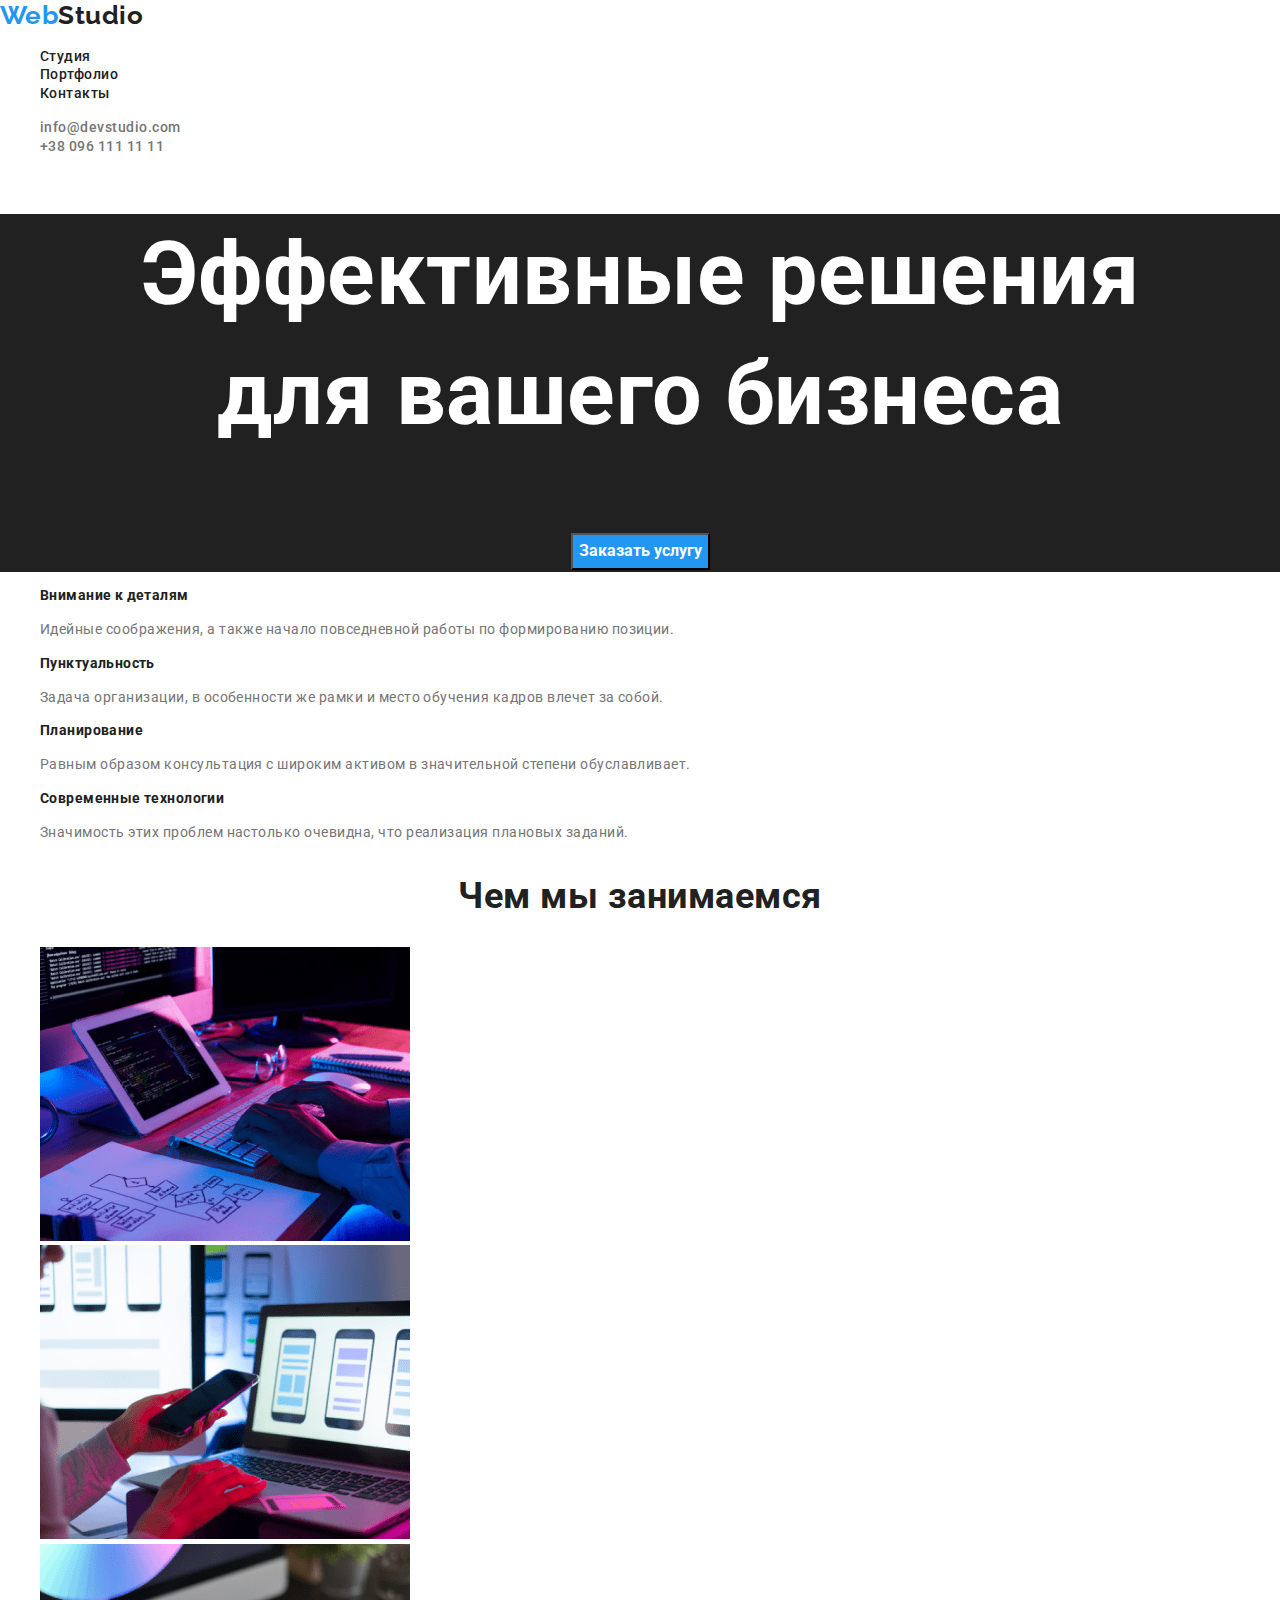
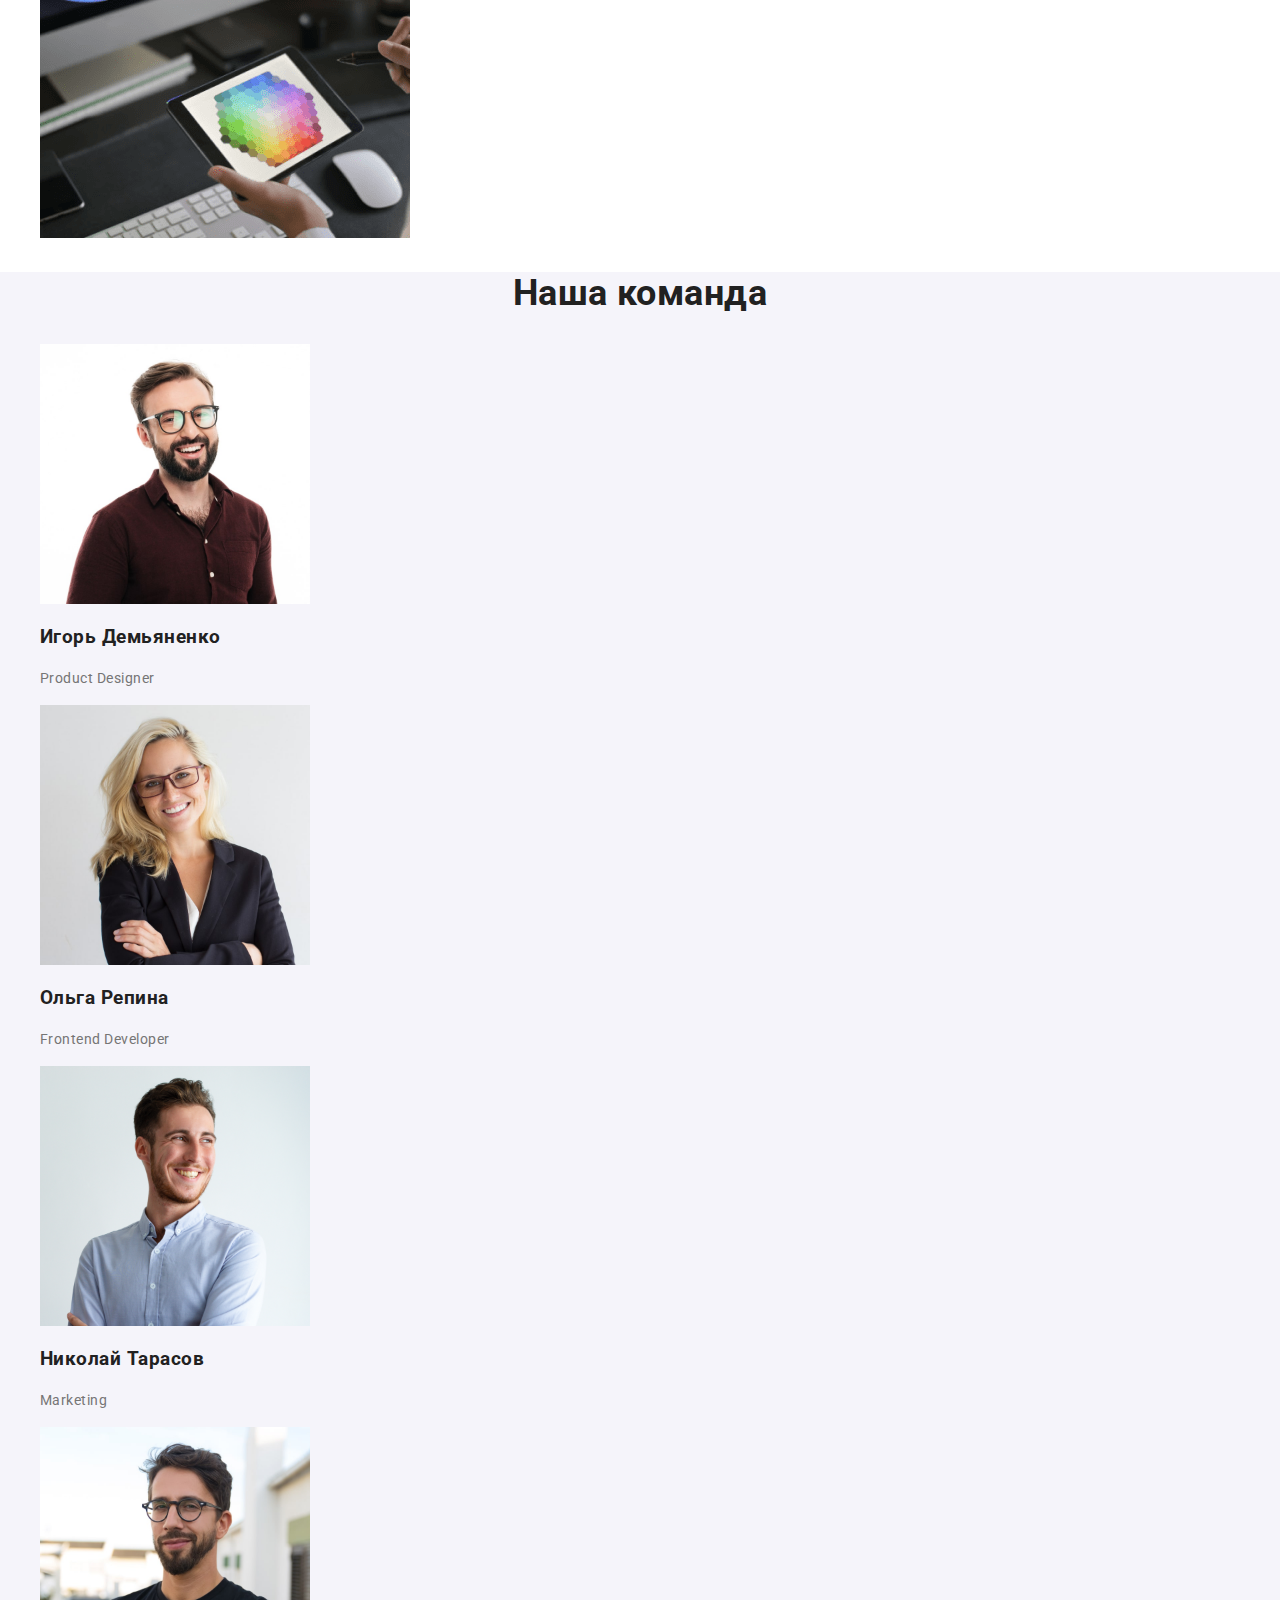
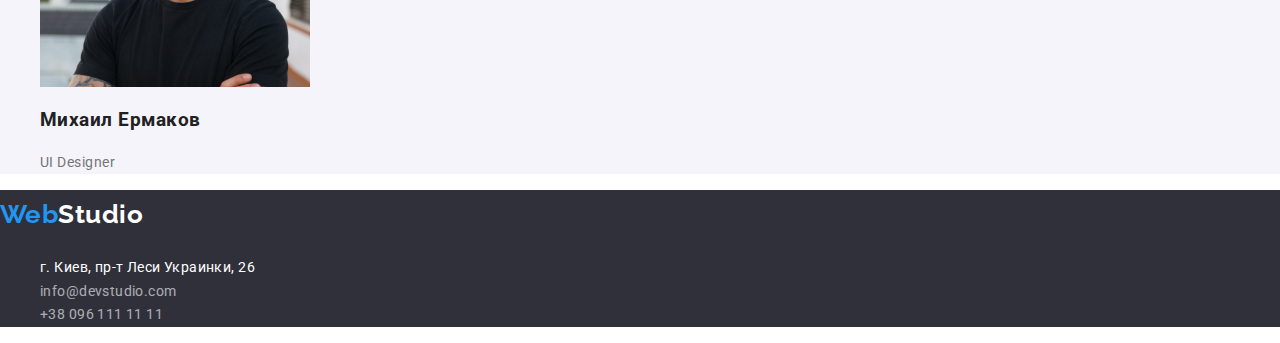
<file: index.html>
<!DOCTYPE html>
<html lang="ru">

<head>
    <meta charset="UTF-8" />
    <meta http-equiv="X-UA-Compatible" content="IE=edge" />
    <meta name="viewport" content="width=device-width, initial-scale=1.0" />
    <title>My page</title>
   
    <link rel="preconnect" href="https://fonts.googleapis.com">
    <link rel="preconnect" href="https://fonts.gstatic.com" crossorigin>
    <link href="https://fonts.googleapis.com/css2?family=Raleway:wght@700&family=Roboto:wght@400;500;700;900&display=swap"
        rel="stylesheet">
        <link rel="stylesheet" href="https://cdnjs.cloudflare.com/ajax/libs/modern-normalize/1.0.0/modern-normalize.min.css" />
    <link rel="stylesheet" href="./css/style.css" />
</head>

<body class="page">
    <!--шапка-->
    <header class="page-header">
        <nav>
            <a href="/" class="logo">
                <span class="logo-web">Web</span><span class="logo-heder">Studio</span></a>
            <ul class="site-nav list">
                <li><a href="" class="link">Студия</a></li>
                <li><a href="./portfolio.html" class="link">Портфолио</a></li>
                <li><a href="" class="link">Контакты</a></li>
            </ul>
        </nav>

        <ul class="auth a">
            <li>
                <span class="auth-link"><a href="mailto:info@devstudio.com">info@devstudio.com</a></span>
            </li>
            <li>
                <span class="auth-link"><a href="tel:+380961111111">+38 096 111 11 11</a></span>
            </li>
        </ul>
    </header>
    <main>
        <!--блок герой-->

        <section class="section">
            <h1 class="section-title">Эффективные решения <br> для вашего бизнеса<br> </h1>
            <button type="button" class="button-primary">Заказать услугу</button>
        </section>

        <!--почему вибирают нас-->
        <section class="section-list">
            <ul>
                <li>
                    <h3 class="title">Внимание к деталям</h3>
                    <p class="paragraph">
                        Идейные соображения, а также начало повседневной работы по
                        формированию позиции.
                    </p>
                </li>
                <li>
                    <h3 class="title">Пунктуальность</h3>
                    <p class="paragraph">
                        Задача организации, в особенности же рамки и место обучения кадров
                        влечет за собой.
                    </p>
                </li>
                <li>
                    <h3 class="title">Планирование</h3>
                    <p class="paragraph">
                        Равным образом консультация с широким активом в значительной
                        степени обуславливает.
                    </p>
                </li>
                <li>
                    <h3 class="title">Современные технологии</h3>
                    <p class="paragraph">
                        Значимость этих проблем настолько очевидна, что реализация
                        плановых заданий.
                    </p>
                </li>
            </ul>
        </section>

        <!--виды услуг-->
        <section class="photo">
            <h2 class="photo-title">Чем мы занимаемся</h2>
            <ul>
                <li>
                    <img src="./img/img-min.png" alt=" веб разроботка " width="370" />
                </li>
                <li>
                    <img src="./img/img(1)-min.png" alt="мобильная разробка" width="370" />
                </li>
                <li>
                    <img src="./img/img(2)-min.png" alt="дизайн продукта" width="370" />
                </li>
            </ul>
        </section>

        <!--наши специалисты-->
        <section class="team">
            <h2 class="team-photo">Наша команда</h2>
            <ul>
                <li>
                    <img src="./img/img1.jpg" alt="фото нашого работника" width="270" />
                    <h3>Игорь Демьяненко</h3>
                    <p lang="en" class="paragraph">Product Designer</p>
                </li>
                <li>
                    <img src="./img/img2.jpg" alt="фото нашого работника" width="270" />
                    <h3>Ольга Репина</h3>
                    <p lang="en" class="paragraph">Frontend Developer</p>
                </li>
                <li>
                    <img src="./img/img3.jpg" alt="фото нашого работника" width="270" />
                    <h3>Николай Тарасов</h3>
                    <p lang="en" class="paragraph">Marketing</p>
                </li>
                <li>
                    <img src="./img/img4.jpg" alt="фото нашого работника" width="270" />
                    <h3>Михаил Ермаков</h3>
                    <p lang="en" class="paragraph">UI Designer</p>
                </li>
            </ul>
        </section>
    </main>

    <!--как найти нас-->
    <footer class="footer">
        <a href="/" class="logo">
            <span class="logo-web">Web</span><span class="logo-footer">Studio</span></a>
        <address class="address">
            <ul>
                <li class="address a">
                    <a class="map"
                        href="https://www.google.com/maps/place/%D0%B1%D1%83%D0%BB.+%D0%9B%D0%B5%D1%81%D0%B8+%D0%A3%D0%BA%D1%80%D0%B0%D0%B8%D0%BD%D0%BA%D0%B8,+26,+%D0%9A%D0%B8%D0%B5%D0%B2,+%D0%A3%D0%BA%D1%80%D0%B0%D0%B8%D0%BD%D0%B0,+02000/@50.4265807,30.5383858,17z/data=!4m13!1m7!3m6!1s0x40d4cf0e033ecbe9:0x57a4dffefec77da0!2z0LHRg9C7LiDQm9C10YHQuCDQo9C60YDQsNC40L3QutC4LCAyNiwg0JrQuNC10LIsINCj0LrRgNCw0LjQvdCwLCAwMjAwMA!3b1!8m2!3d50.4265807!4d30.5383858!3m4!1s0x40d4cf0e033ecbe9:0x57a4dffefec77da0!8m2!3d50.4265807!4d30.5383858">г.
                        Киев, пр-т Леси Украинки, 26</a>
                </li>
                <li class="address-link">
                    <a href="mailto:info@devstudio.com">info@devstudio.com</a>
                </li>
                <li class="address-link">
                    <a href="tel:+380961111111">+38 096 111 11 11</a>
                </li>
            </ul>
        </address>
    </footer>
</body>

</html>
</file>
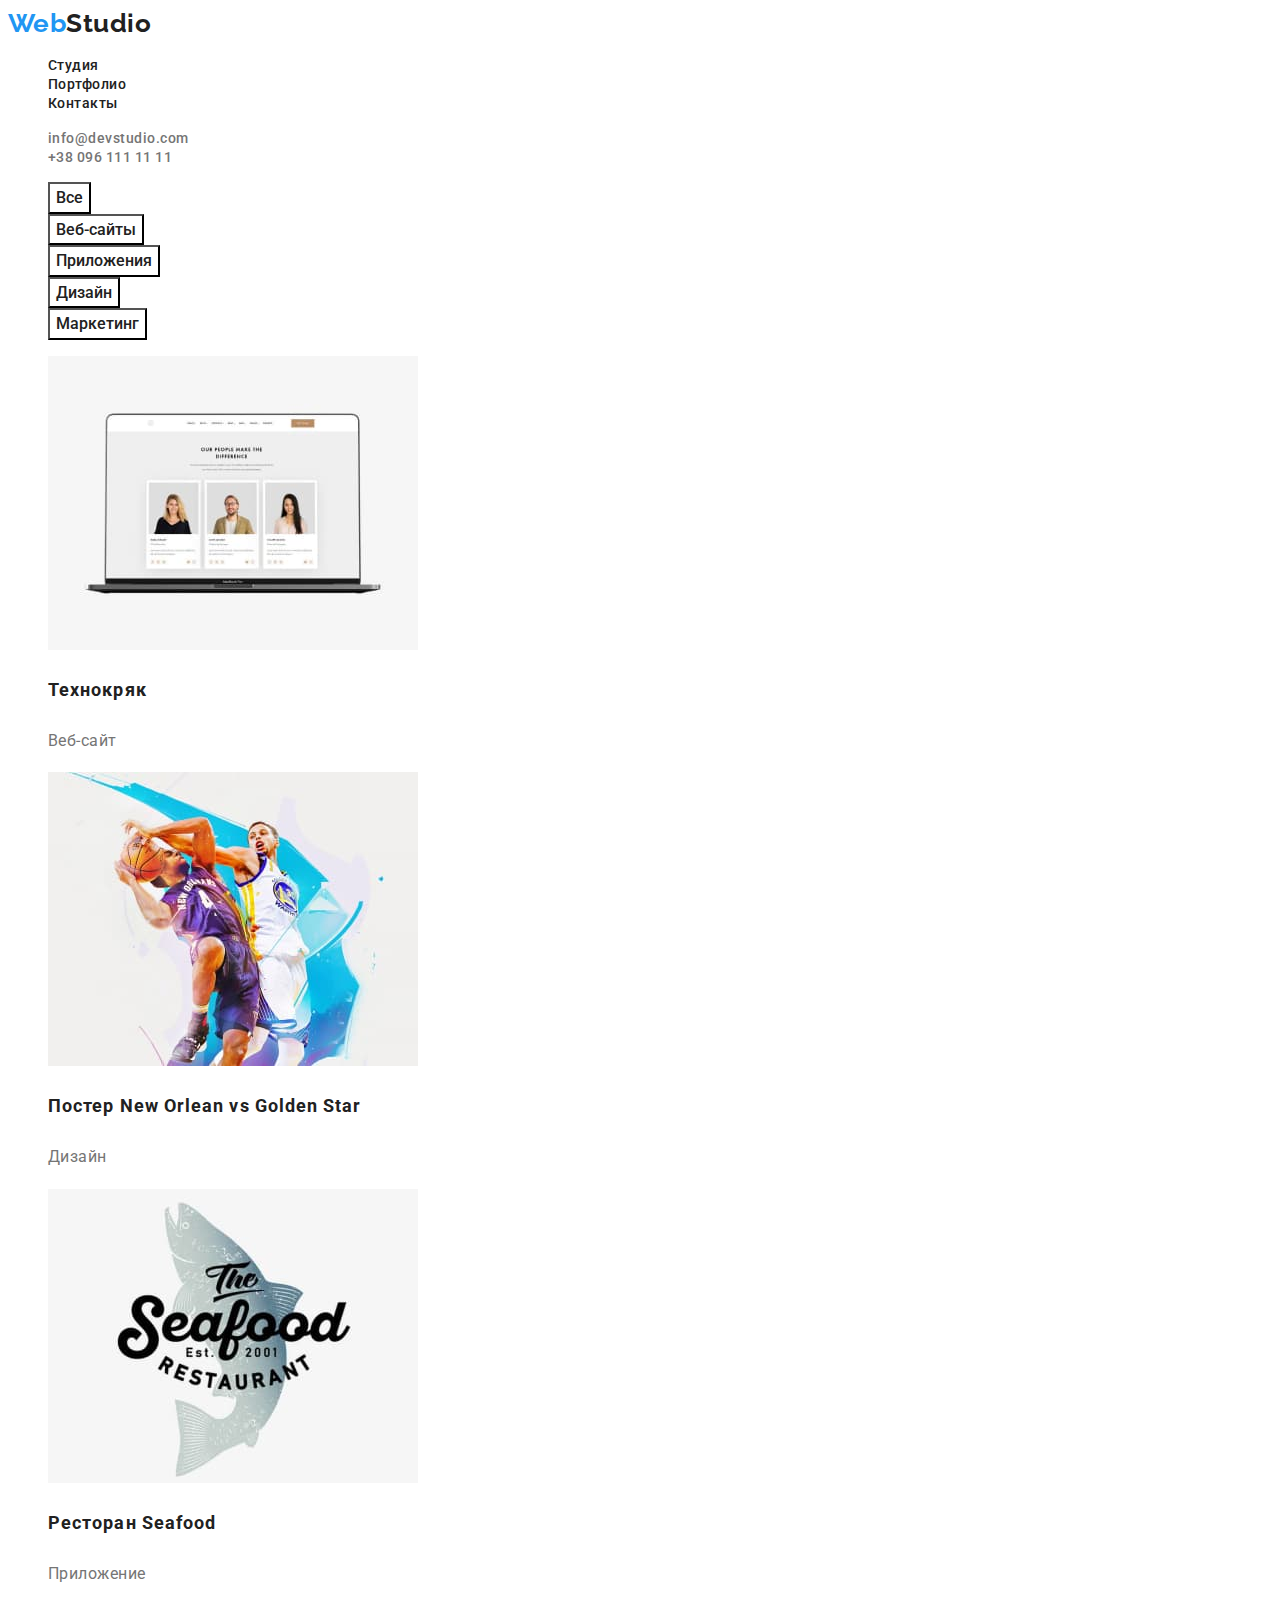
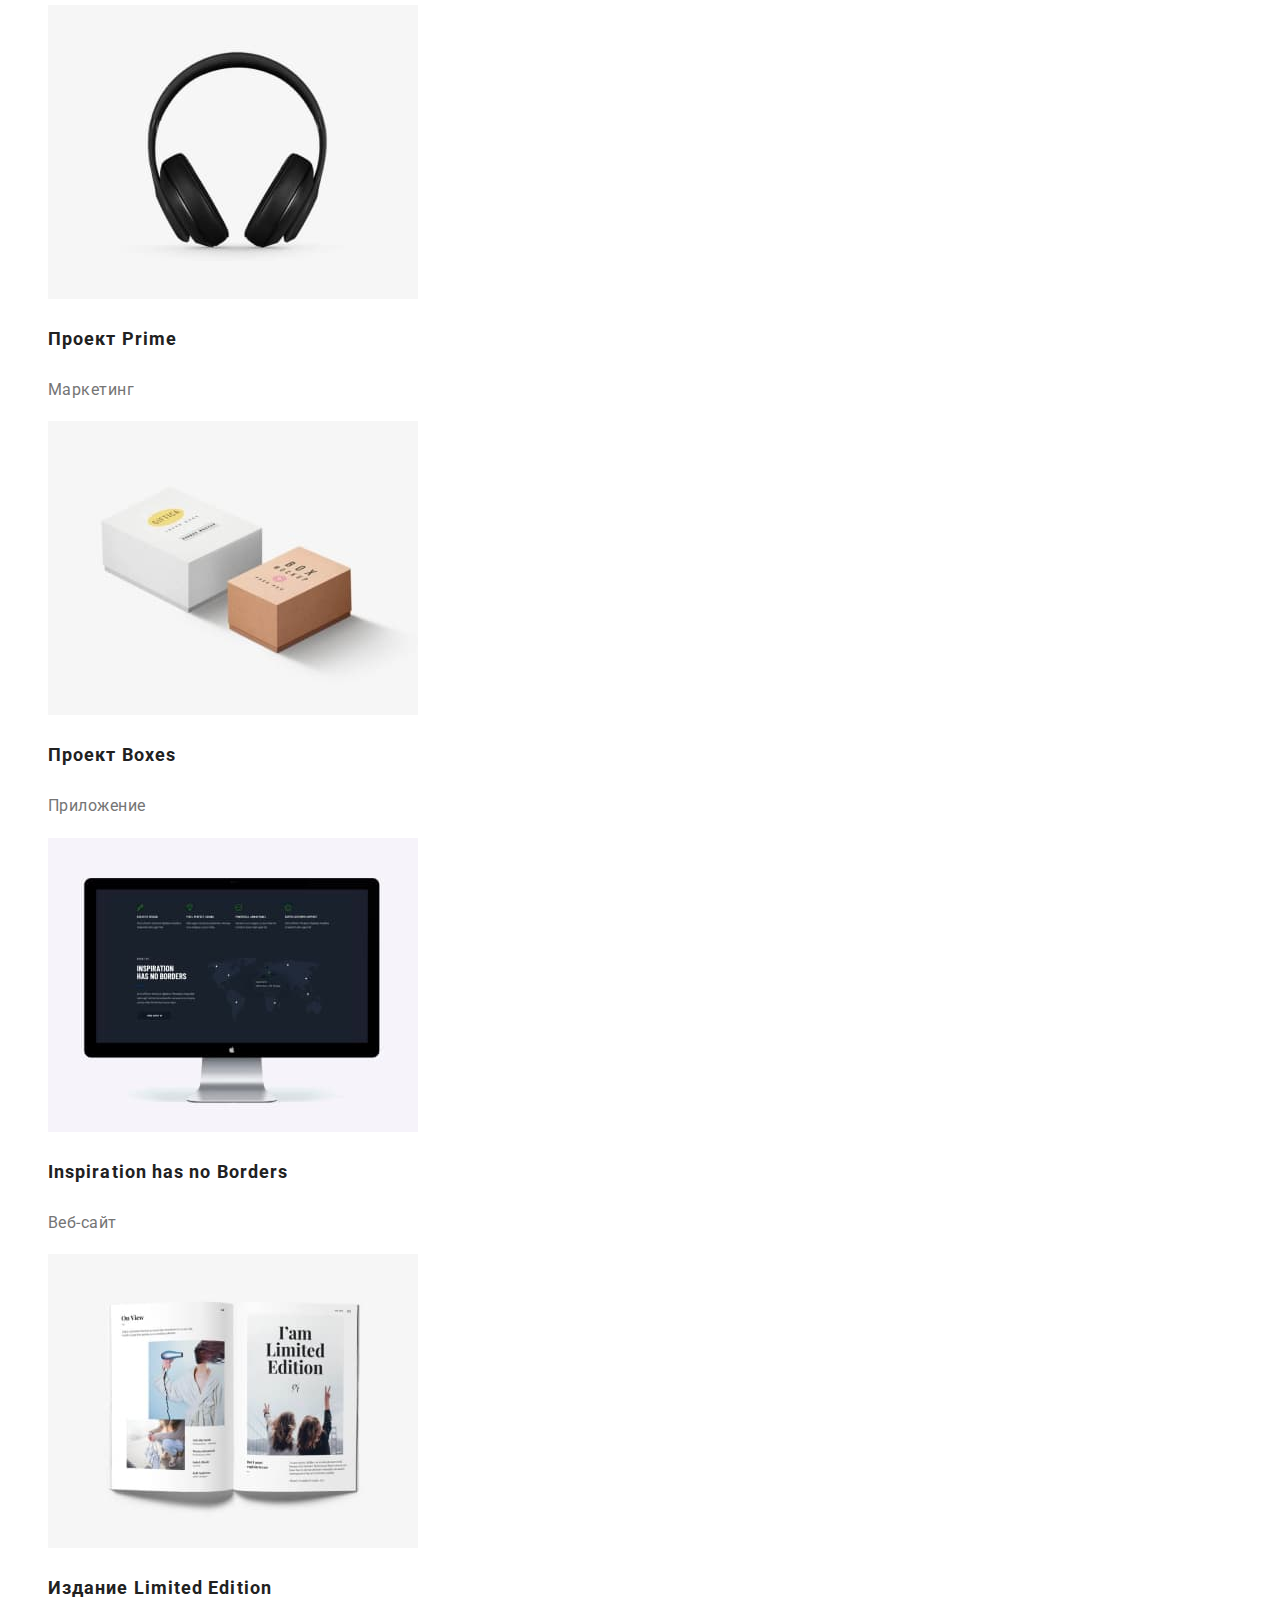
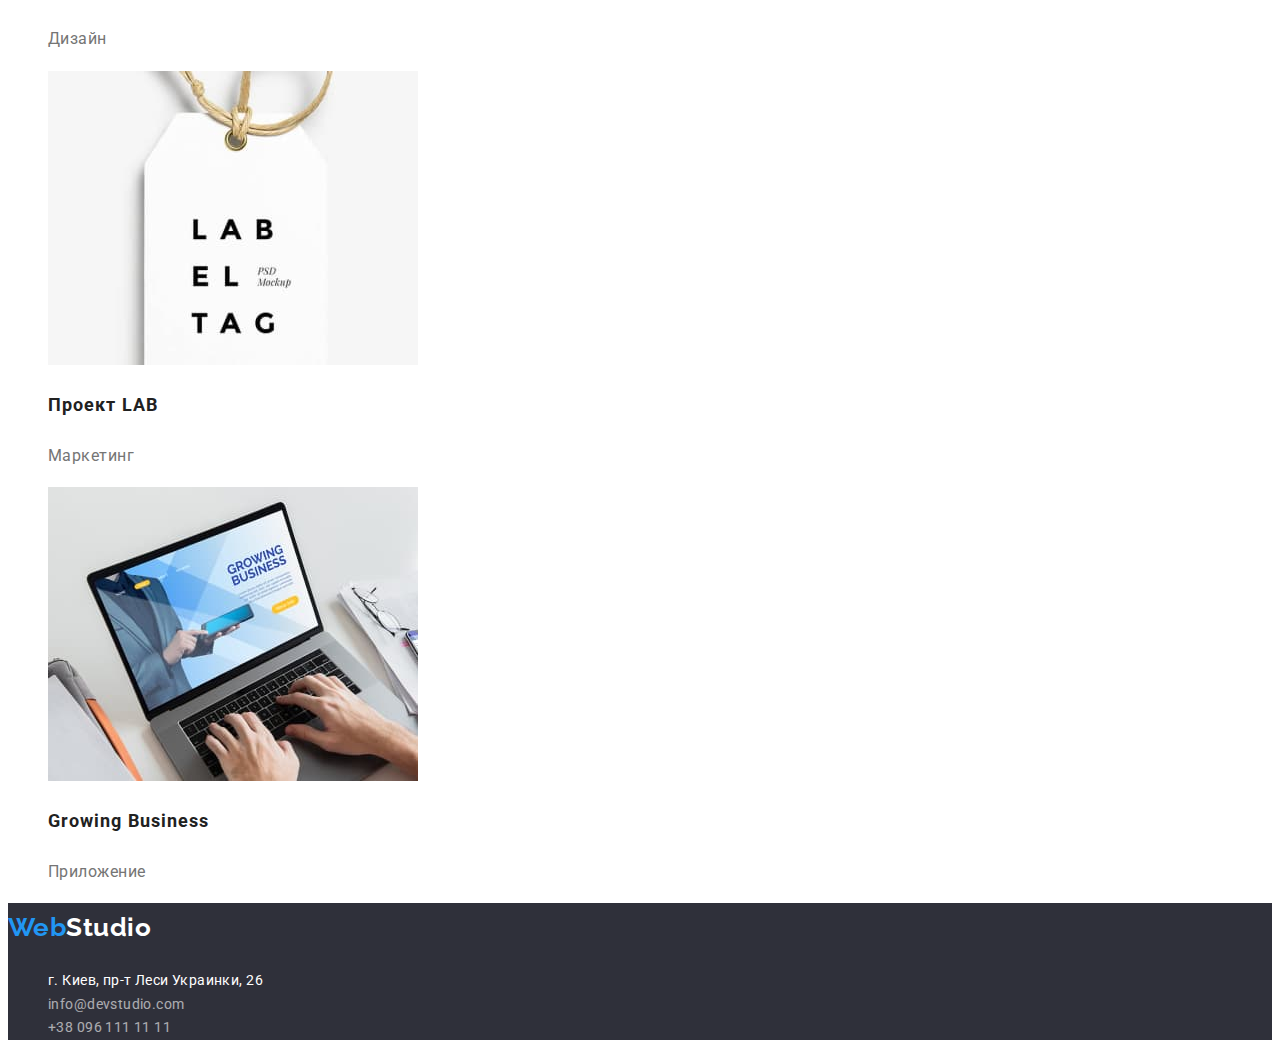
<file: portfolio.html>
<!DOCTYPE html>
<html lang="ru">

<head>
    <meta charset="UTF-8" />
    <meta http-equiv="X-UA-Compatible" content="IE=edge" />
    <meta name="viewport" content="width=device-width, initial-scale=1.0" />
    <title>Portfolio</title>
    <link rel="preconnect" href="https://fonts.googleapis.com">
    <link rel="preconnect" href="https://fonts.gstatic.com" crossorigin>
    <link
        href="https://fonts.googleapis.com/css2?family=Raleway:wght@700&family=Roboto:wght@400;500;700;900&display=swap"
        rel="stylesheet">
    <link rel="stylesheet" href="css/style.css" />
</head>

<body>
    <header class="page-header">
        <nav>
            <a href="./index.html" class="logo">
                <span class="logo-web">Web</span><span class="logo-heder">Studio</span></a>
            <ul class="site-nav list">
                <li><a href="./index.html" class="link">Студия</a></li>
                <li><a href="./portfolio.html" class="link">Портфолио</a></li>
                <li><a href="" class="link">Контакты</a></li>
            </ul>
        </nav>

        <ul class="auth a">
            <li>
                <span class="auth-link"><a href="mailto:info@devstudio.com">info@devstudio.com</a></span>
            </li>
            <li>
                <span class="auth-link"><a href="tel:+380961111111">+38 096 111 11 11</a></span>
            </li>
        </ul>
    </header>
    <main>

        <h1 class="visually-hidden">Фильтр проектов</h1>
        <!--нужно будет спрятать-->
      <section>
          <ul class="button-project">
        <li>
            <button type="button" class="button-item">Все</button>
        </li>
        <li>
            <button type="button" class="button-item">Веб-сайты</button>
        </li>
        <li>
            <button type="button" class="button-item">Приложения</button>
        </li>
        <li>
            <button type="button" class="button-item">Дизайн</button>
        </li>
        <li>
            <button type="button" class="button-item">Маркетинг</button>
        </li>
    </ul>
        
            <ul>
                <li>
                    <a href="">
                        <img src="img/imgportfolio.jpg" alt="фото раздела" width="370" />
                        <h3 class="text">Технокряк</h3>
                        <p class="paragraph-portfolio">Веб-сайт</p>
                    </a>

                </li>

                <li>
                    <a href=""><img src="img/imgportfolio2.jpg" alt="фото раздела" width="370" />
                        <h3 class="text">Постер New Orlean vs Golden Star</h3>
                        <p class="paragraph-portfolio">Дизайн</p>
                    </a>

                </li>

                <li>
                    <a href=""><img src="img/imgportfolio3.jpg" alt="фото раздела" width="370" />
                        <h3 class="text">Ресторан Seafood</h3>
                        <p class="paragraph-portfolio">Приложение</p>
                    </a>

                </li>

                <li>
                    <a href=""><img src="img/imgportfolio4.jpg" alt="фото раздела" width="370" />
                        <h3 class="text">Проект Prime</h3>
                        <p class="paragraph-portfolio">Маркетинг</p>
                    </a>

                </li>

                <li>
                    <a href=""><img src="img/imgportfolio5.jpg" alt="фото раздела" width="370" />
                        <h3 class="text">Проект Boxes</h3>
                        <p class="paragraph-portfolio">Приложение</p>
                    </a>

                </li>

                <li>
                    <a href=""><img src="img/imgportfolio6.jpg" alt="фото раздела" width="370" />
                        <h3 class="text">Inspiration has no Borders</h3>
                        <p class="paragraph-portfolio">Веб-сайт</p>
                    </a>

                </li>

                <li>
                    <a href=""><img src="img/imgportfolio7.jpg" alt="фото раздела" width="370" />
                        <h3 class="text">Издание Limited Edition</h3>
                        <p class="paragraph-portfolio">Дизайн</p>
                    </a>

                </li>

                <li>
                    <a href=""><img src="img/imgportfolio8.jpg" alt="фото раздела" width="370" />
                        <h3 class="text">Проект LAB</h3>
                        <p class="paragraph-portfolio">Маркетинг</p>
                    </a>

                </li>

                <li>
                    <a href=""><img src="img/imgportfolio9.jpg" alt="фото раздела" width="370" />
                        <h3 class="text">Growing Business</h3>
                        <p class="paragraph-portfolio">Приложение</p>
                    </a>

                </li>
            </ul>
        </section>
    </main>
    <footer class="footer">
        <a href="/" class="logo">
            <span class="logo-web">Web</span><span class="logo-footer">Studio</span></a>
        <address class="address">
            <ul>
                <li class="address a">
                    <a
                        href="https://www.google.com/maps/place/%D0%B1%D1%83%D0%BB.+%D0%9B%D0%B5%D1%81%D0%B8+%D0%A3%D0%BA%D1%80%D0%B0%D0%B8%D0%BD%D0%BA%D0%B8,+26,+%D0%9A%D0%B8%D0%B5%D0%B2,+%D0%A3%D0%BA%D1%80%D0%B0%D0%B8%D0%BD%D0%B0,+02000/@50.4265807,30.5383858,17z/data=!4m13!1m7!3m6!1s0x40d4cf0e033ecbe9:0x57a4dffefec77da0!2z0LHRg9C7LiDQm9C10YHQuCDQo9C60YDQsNC40L3QutC4LCAyNiwg0JrQuNC10LIsINCj0LrRgNCw0LjQvdCwLCAwMjAwMA!3b1!8m2!3d50.4265807!4d30.5383858!3m4!1s0x40d4cf0e033ecbe9:0x57a4dffefec77da0!8m2!3d50.4265807!4d30.5383858">г.
                        Киев, пр-т Леси Украинки, 26</a>
                </li>
                <li class="address-link">
                    <a href="mailto:info@devstudio.com">info@devstudio.com</a>
                </li>
                <li class="address-link">
                    <a href="tel:+380961111111">+38 096 111 11 11</a>
                </li>
            </ul>
        </address>
    </footer>
</body>

</html>
</file>
<file: css/style.css>
/*основной цвет текста #757575 */
  /* второй цвет текста: #212121 */
  /*цвет веб текста #2196F3*/
  /*цевт в блоке герой текста #ffffff */
  /* цвет акцент   #2196F3; */
  /*  цвет фона 1 #2F303A */
  /*  цвет фона 2 #E5E5E5 */
  /* цвет фона 3 #F5F4FA */
 :root{
     --primary-text-color:#757575;
     --title-text-color:#212121;
     --accent-color:#2196F3;
     --color-color: #ffffff;
     --background-color:#2F303A;
 }
 
 a {
    text-decoration: none;
 } 
 
 body {   
 background-color:var(--color-color);
 color: var(--primary-text-color);
 font-family : Roboto, Raleway, sans-serif;
 letter-spacing : 0.03em;
 }

h1,
h2,
h3{ 
    font-family: Roboto;
    color: #212121;
}
 
 ul{
     list-style: none;
 }

.logo-web{
     color: var(--accent-color);
        font-family: 'Raleway';
        font-style: normal;
        font-weight: 700;
        font-size: 26px;
        line-height: 1.19;
    }
.logo-heder{
    color:var(--title-text-color) ;

    font-family: 'Raleway';
        font-style: normal;
        font-weight: 700;
        font-size: 26px;
        line-height: 1.19;
      
}
 /* site-nav */
 .site-nav .link {
     color: var(--title-text-color);

        font-weight: 500;
        font-size: 14px;
        line-height: 1.14;
        
 }

 .site-nav .link:hover,
 .site-nav .link:focus{
     color: var(--accent-color)
 }
 .auth a {
    color:var(--primary-text-color);

        font-weight: 500;
        font-size: 14px;
        line-height: 1.14;
        

 }
 .auth-link:hover,
 .auth-link:focus {
     color: var(--accent-color)
 }


 /*блок герой*/
 .section{
     background-color: var(--title-text-color);
     color: var(--color-color);

     font-weight: 900;
     font-size: 44px;
     line-height: 1.36;
     text-align: center;
 }
 .section-title{
     color: var(--color-color);
 }
 .button-primary{  
            display: inline-block;
            cursor: pointer;
            color: var(--color-color);
            background-color: var(--accent-color);
            font-family: 'Roboto';
            font-weight: 700;
            font-size: 16px;
            line-height: 1.9;
        }
 .button-primary:hover,
 .button-primary:focus{color: var(--title-text-color);
    background-color: var(--color-color);

 }
     
     
 

 
 /*почему вибирают нас*/
  .section-list .title{
      color: var(--title-text-color);

  }
  .title{
        font-weight: 700;
        font-size: 14px;
        line-height: 1.14;
        letter-spacing: 0.03em;
       
  }
  .paragraph {
      color: var(--primary-text-color);

        font-weight: 400;
        font-size: 14px;
        line-height: 1.7;
  }
  .section-list {
      color:var(--primary-text-color)
  }
  /* виды услуг*/
.photo .photo-title{
    color:var(--title-text-color);
    
        font-weight: 700;
        font-size: 36px;
        line-height: 1.17;
        text-align: center;
        
}

/*наши специалисты*/

.team
.team-photo{
    color: var(--title-text-color);
    font-weight: 700;
        font-size: 36px;
        line-height: 1.17;
        text-align: center;
}
.team{
    background-color:#F5F4FA ;
}
/*как найти нас (footer)*/

.footer{
    background-color:var(--background-color) ;
}
.logo-footer{
    color: var(--color-color);
        font-family: 'Raleway';
        font-weight: 700;
        font-size: 26px;
        line-height: 1.9;
        
}
.address a{
    color: var(--color-color);

     font-family: 'Roboto';
     font-style: normal;
     font-weight: 400;
     font-size: 14px;
     line-height: 1.7;
        
    
        letter-spacing: 0.03em;
}
.map:hover,
.map:focus{
    color:var(--accent-color);

}

.address-link{
    color: var(--color-color);
    opacity: 0.6;   
}
.address-link:hover,
.address-link:focus {
        color: var(--accent-color)
    }
 /*СТРАНИЦА ПОРТФОЛИО*/
 .visually-hidden {
     position: absolute;
     white-space: nowrap;
     width: 1px;
     height: 1px;
     overflow: hidden;
     border: 0;
     padding: 0;
     clip: rect(0 0 0 0);
     clip-path: inset(50%);
     margin: -1px;
 }


.button-item{ 
    display: inline-block;
    cursor: pointer;
    color: var(--title-text-color);
    background-color: var(--color-color);
    font-family: 'Roboto';
    font-weight: 500;
    font-size: 16px;
    line-height: 1.6;
   
    }
    

.button-item:hover,
.button-item:focus{
    color: var(--color-color);
    background-color: var(--accent-color);
} 
 
     
/*наши продукты*/ 


   
.text{
    color: var(--title-text-color);
        font-weight: 700;
        font-size: 18px;
        line-height: 2;
        letter-spacing: 0.06em;
}
.paragraph-portfolio{
    color: var(--primary-text-color);
        font-size: 16px;
        line-height: 1.9;

}
</file>
